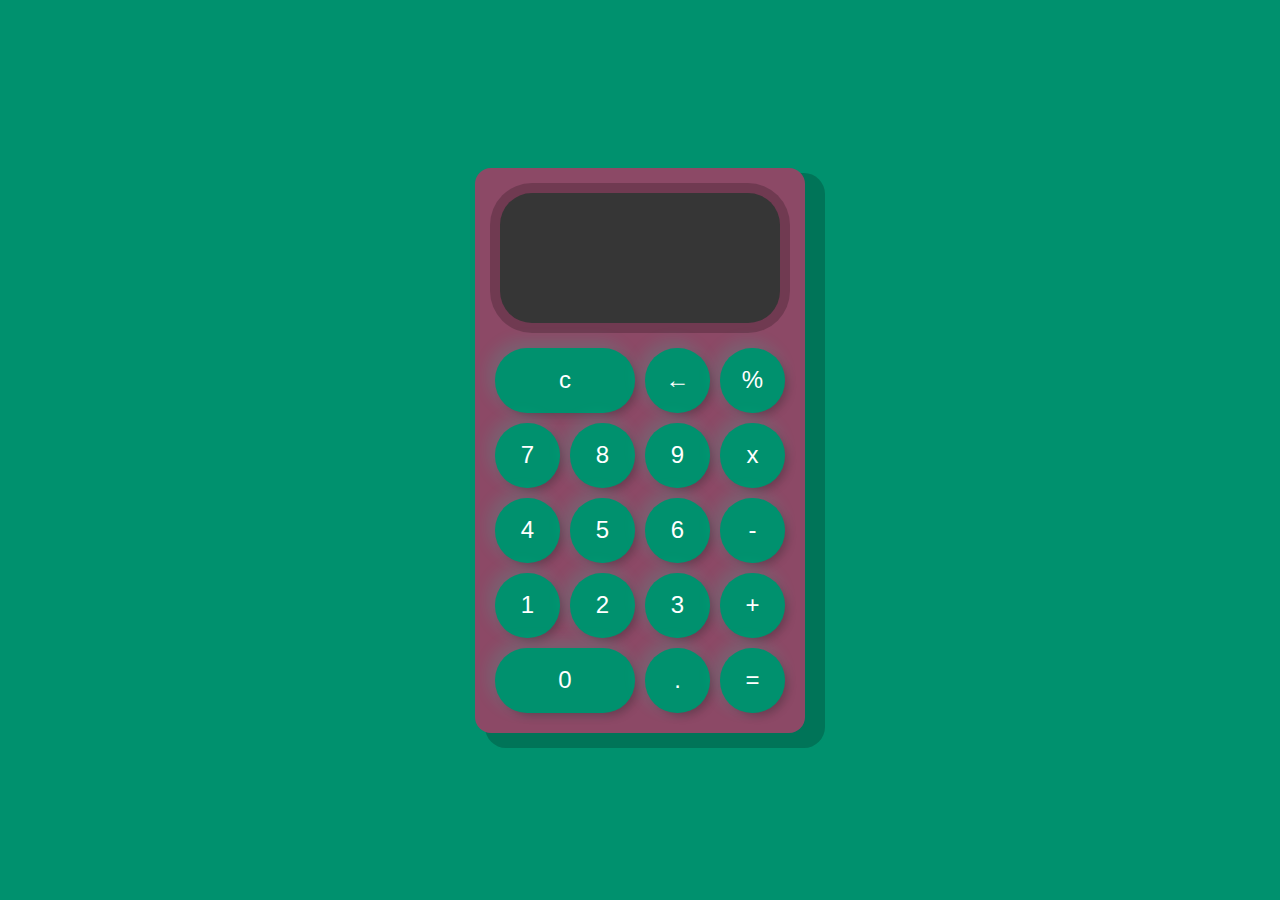
<file: index.html>
<!DOCTYPE html>
<html lang="es">
<head>
   <meta charset="iso-8859-1">
 <title>Calculadora</title>
<link href="calculadora.css" rel="stylesheet" />
<script src="display.js" type="text/javascript" ></script>
<script src="calculadora.js" type="text/javascript" ></script>
<script src="index.js" type="text/javascript"defer></script>
</head>
<body>
   <div class="container">
     <div class="calculadora">
       <div class="display">
	       <div id="valor-anterior"></div>
	       <div id="valor-actual"></div>
	   </div>
	   <button class="col-2" onclick="display.borrarTodo()">c</button>
	   <button onclick="display.borrar()">&larr;</button>
	   <button class="operador" value="dividir">%</button>
	   <button class="numero">7</button>
	   <button class="numero">8</button>
	   <button class="numero">9</button>
	   <button class="operador" value="multiplicar">x</button>
	   <button class="numero">4</button>
	   <button class="numero">5</button>
	   <button class="numero">6</button>
	   <button class="operador" value="restar">-</button>
	   <button class="numero">1</button>
	   <button class="numero">2</button>
	   <button class="numero">3</button>
	   <button class="operador" value="sumar">+</button>
	   <button class="col-2 numero">0</button>
	   <button class="numero">.</button>
	   <button class="operador" value="igual">=</button>
	  </div>
	</div>


</body>
</html>
</file>
<file: calculadora.css>
*{
	
	color: #fff;
}

body{
	margin: 0;
	background-color: #00916e
}
.container{
	display: flex;
	justify-content: center;
	align-items: center;
	height: 100vh;
}

.calculadora{
	display: grid;
	grid-template-columns: repeat(4, 75px);
	grid-template-rows: 160px repeat(5, 75px);
	background-color: #8C4966;
	padding: 15px;
	border-radius: 16px;
	box-shadow: 15px 10px 0px 5px #00000033; 
}

button{
	cursor: pointer;
	margin: 5px;
	padding: 0;
	border-radius: 32px;
	font-size: 1.5em;
	border: none;
	background-color: #00916e;
	box-shadow: 5px 5px 10px -3px #00000040, -5px -5px 15px 3px #00ffc11f;
	
}

button:active{
	background-color: #006f54;
}

.display{
	grid-column: 1 / -1;
	padding: 16px;
	display: flex;
	margin: 10px 10px 20px;
	flex-direction: column;
	align-items: flex-end;
	background-color: #363636;	
	border-radius: 32px;
	text-align: right;
	word-break: break-all;
	box-shadow: 0px 0px 0px 10px #00000033;
}

.col-2{
	grid-column: span 2;
}

#valor-actual{
	font-size: 1.5em;
}
 
 #valor-anterior{
	 font-size: 2em;
 }
</file>
